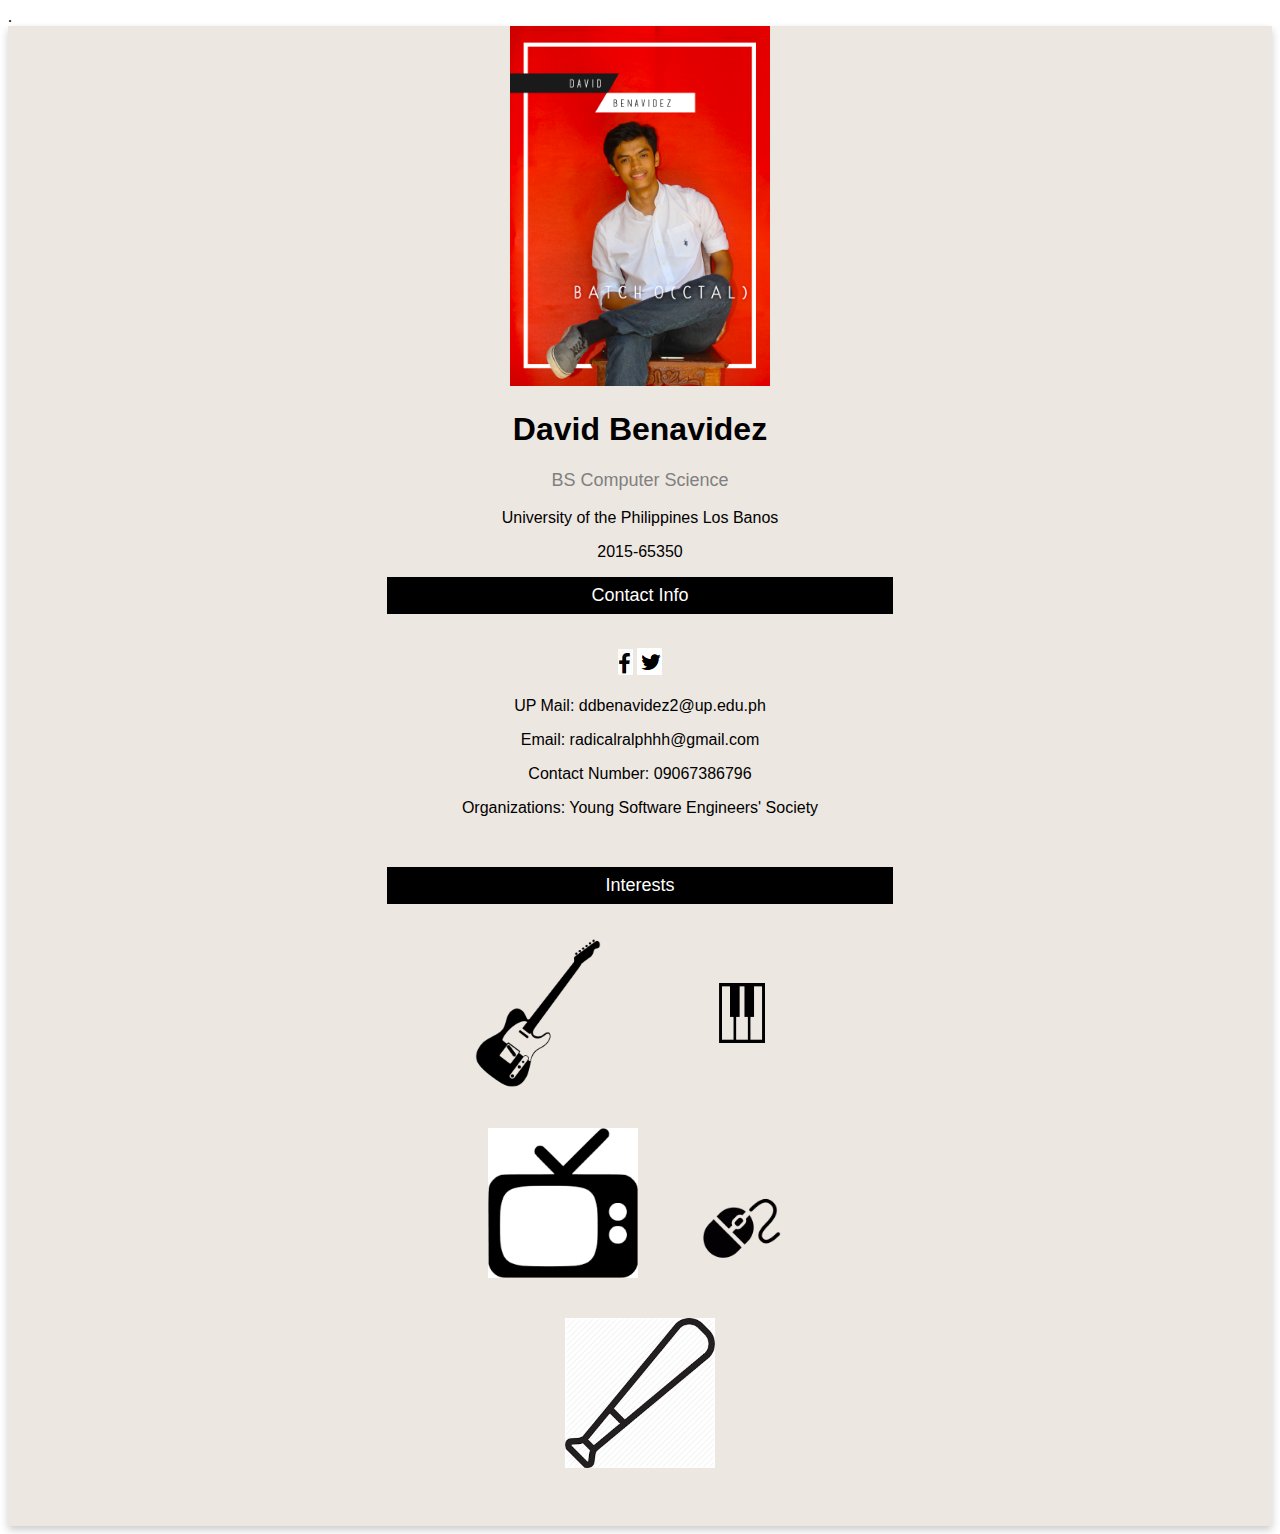
<file: David/index.html>
<!DOCTYPE html>
<html>
	<head>
		<title>Page Title</title>
		<link rel="stylesheet" type="text/css" href="./style.css">.
	</head>
	<body>
		<div class="card">
		  <img src="images/img.jpg" alt="John" width = "260" height = "360">
		    <h1>David Benavidez</h1>
		    <p class="title">BS Computer Science</p>
		    <p> University of the Philippines Los Banos</p>
		    <p> 2015-65350 </p>
		    <p><button>Contact Info</button></p>
		    	<br>
		    	<a href="http://facebook.com/RadicalRalphh"><img src="images/facebook.jpg"></a>
		    <a href="http://twitter.com/RadicalRalph"><img src="images/twitter.jpg"></a> 
		    	<p>UP Mail: ddbenavidez2@up.edu.ph</p>
		    	<p>Email: radicalralphhh@gmail.com</p>
		    	<p>Contact Number: 09067386796</p>
		    	<p>Organizations: Young Software Engineers' Society</p>
		    	<br>
		    <p><button>Interests</button></p>
		  		<br>
	  			<img src="images/guitar.jpg" width = "150" height = "150">
	  			&nbsp&nbsp&nbsp&nbsp&nbsp&nbsp&nbsp&nbsp&nbsp&nbsp
	    		<img src="images/piano.jpg" width = "150" height = "150">
	    		<br>
	    		<br>
	    		<br>
	    		<img src="images/TV.jpg" width = "150" height = "150">
	    		&nbsp&nbsp&nbsp&nbsp&nbsp&nbsp&nbsp&nbsp&nbsp&nbsp
	    		<img src="images/mouse.jpg" width = "100" height = "100">
	    		<br>
	    		<br>
	    		<br>
	    		<img src="images/bbat.jpg" width = "150" height = "150">
		  </div>
		</div>
	</body>

</html>
</file>
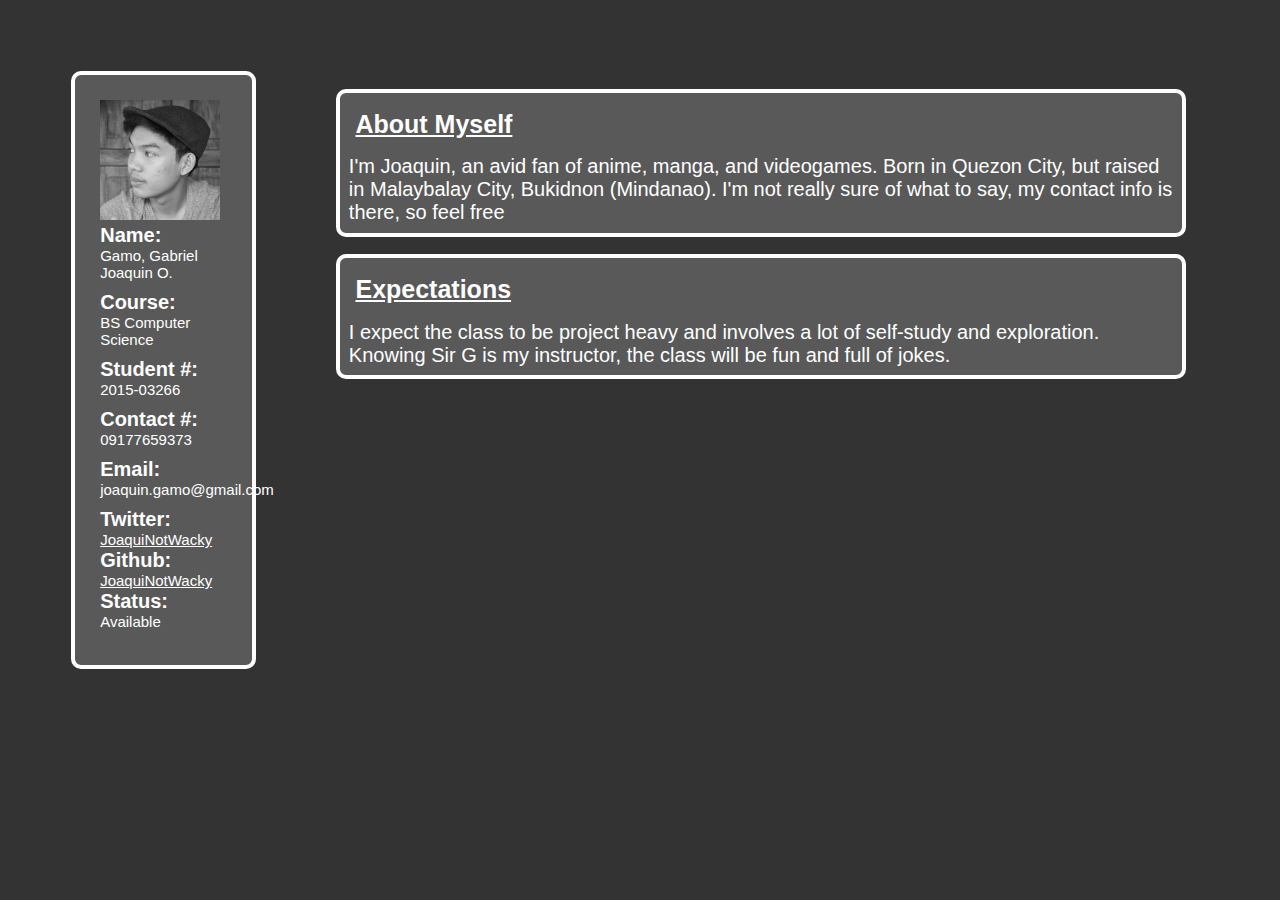
<file: gamo/index.html>
<!DOCTYPE html>
<html>
	<head>
		<title>Joaquin Gamo</title>
		<link rel="stylesheet" href="styles.css">
	</head>


	<body>

	<div class="mainInfo text">
		<img src="joaqui.jpg" alt="Joaqui" style="width:95%">
		<h1 class="topic">Name:</h1> <p class="me">Gamo, Gabriel Joaquin O.</p>
		<h1 class="topic">Course:</h1> <p class="me">BS Computer Science</p>
		<h1 class="topic">Student #:</h1> <p class="me">2015-03266</p>
		<h1 class="topic">Contact #:</h1> <p class="me">09177659373</p>
		<h1 class="topic">Email:</h1> <p class="me">joaquin.gamo@gmail.com</p>
		<h1 class="topic">Twitter:</h1> <a class="me text" href="https://twitter.com/JoaquiNotWacky">JoaquiNotWacky</a> 
		<h1 class="topic">Github:</h1>  <a class="me text" href="https://github.com/JoaquiNotWacky">JoaquiNotWacky</a> 
		<h1 class="topic">Status:</h1> <p class="me">Available</p>

	</div>

	<div class="about">
		
		<div class="boxes">
			<h1 class="titles text"> About Myself</h1>
			<p class= "text info">I'm Joaquin, an avid fan of anime, manga, and videogames. Born in Quezon City, but raised in Malaybalay City, Bukidnon (Mindanao). I'm not really sure of what to say, my contact info is there, so feel free</p>
		</div>	

		<div class="boxes">
			<h1 class="titles text"> Expectations</h1>
			<p class="text info">I expect the class to be project heavy and involves a lot of self-study and exploration. Knowing Sir G is my instructor, the class will be fun and full of jokes.</p>
		</div>
	</div>

	</body>

</html>
</file>
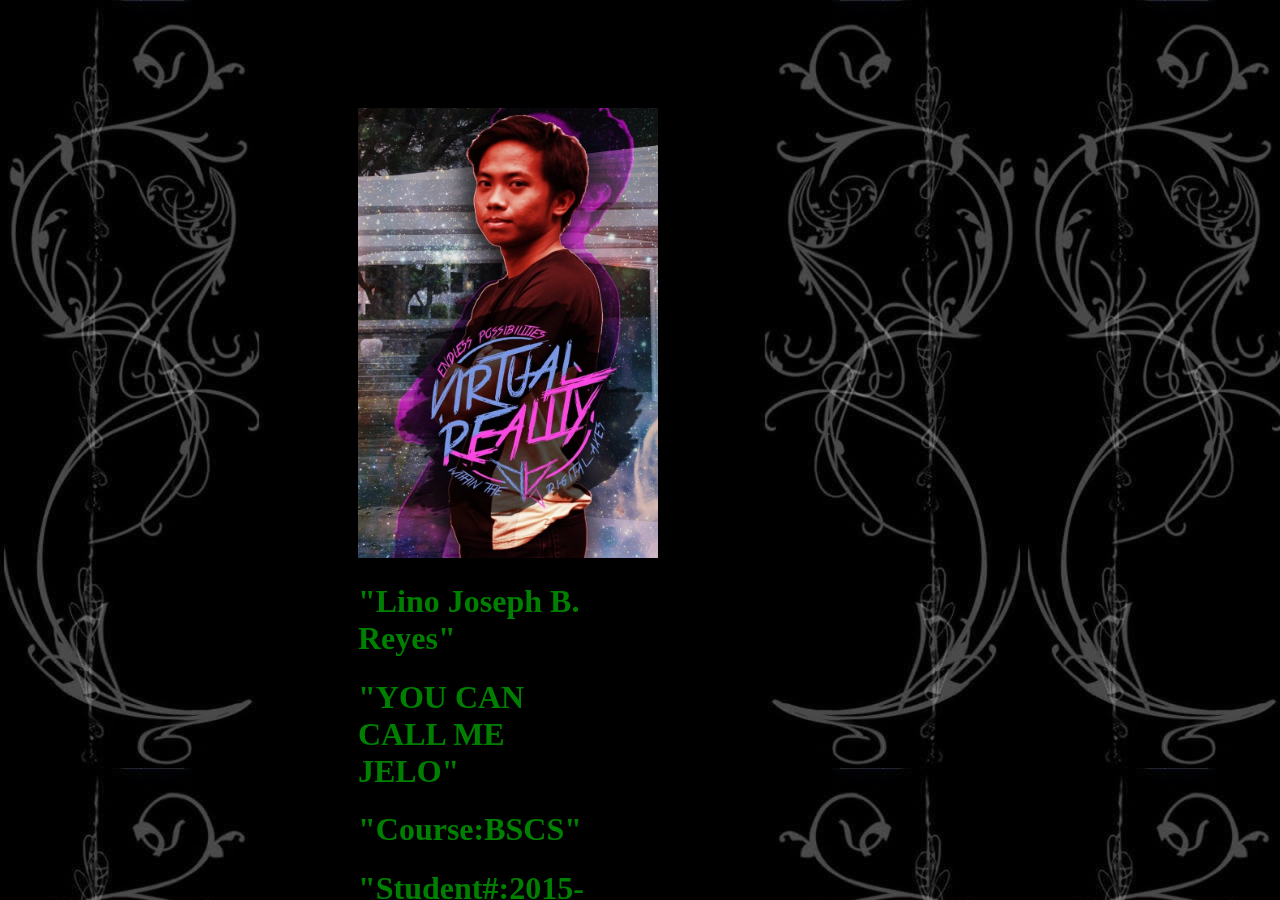
<file: Reyes/index.html>
<!DOCTYPE html>
<html>
	<head>
  		<link rel="stylesheet" href="css.css">
	</head>

<body background="backk.jpg">

<div class="center">
		<img src="picc.jpg" alt="pic.com" width="300" height="450">
		<h1>"Lino Joseph B. Reyes"</h1>
		<h1>"YOU CAN CALL ME JELO"</h1>
		<h1>"Course:BSCS"</h1>
		<h1>"Student#:2015-65337"</h1>
		<h1>"CN:09163263624"</h1>
		
</div>
<div class="right">
	<h1>"I EXPECT THIS CLASS TO BE FUN AND EXCITING!"</h1>
	
</div>
</body>
</html>
</file>
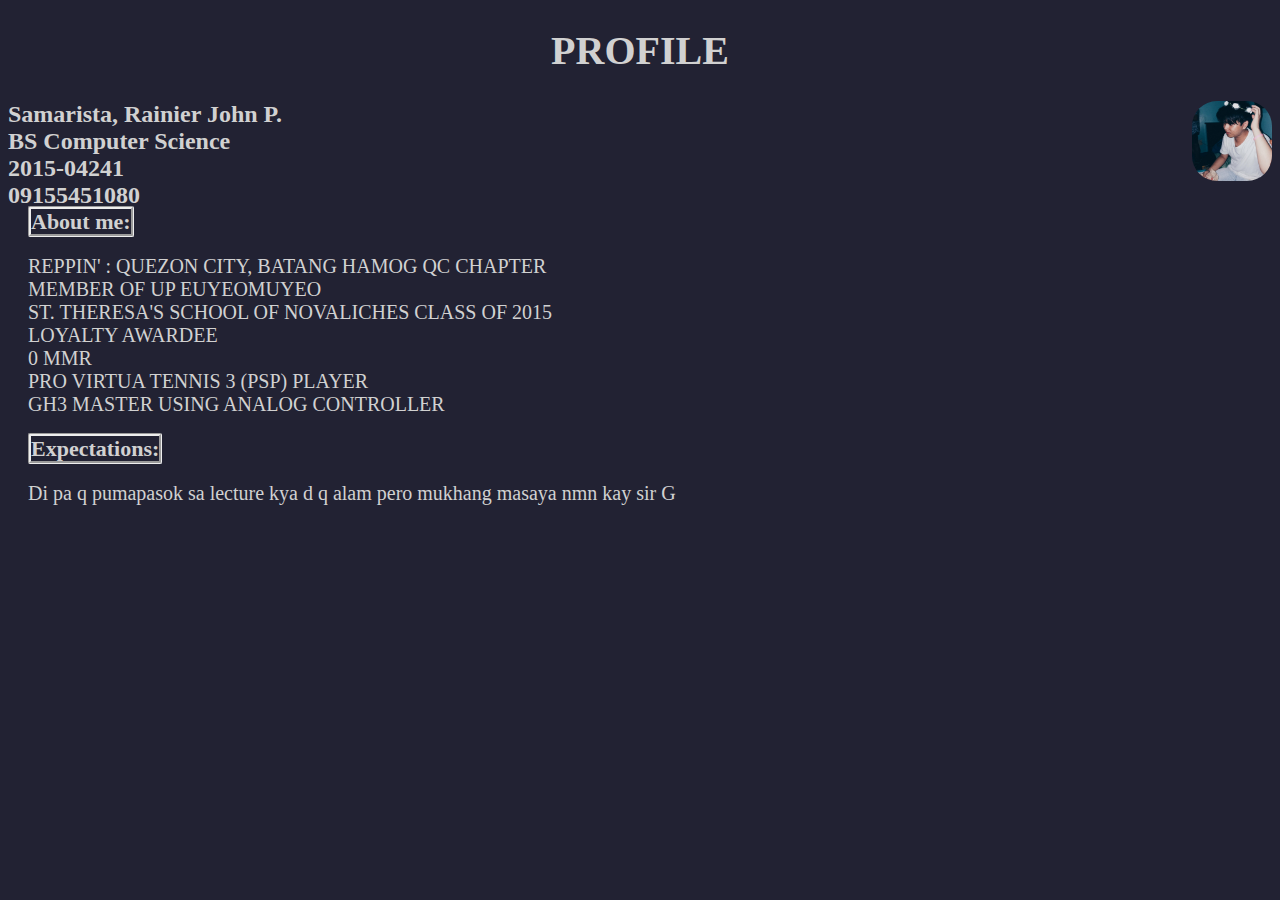
<file: samarista/index.html>
<!DOCTYPE html>

<html>
<head>
<link rel="stylesheet" href = "indexstyle.css">
<title>Profile Page</title>
</head>
	<body>
	<h1>PROFILE</h1>
	<h4> Samarista, Rainier John P.
		<img src = "samarista.jpg" alt = "Picture" style = "float:right;width:80px;height:80px">
	<br>BS Computer Science
	<br>2015-04241
	<br>09155451080</h4>
	<br>
	<h6>About me:</h6><br>
	<p> REPPIN' : QUEZON CITY, BATANG HAMOG QC CHAPTER<br>
		MEMBER OF UP EUYEOMUYEO<br>
		ST. THERESA'S SCHOOL OF NOVALICHES CLASS OF 2015<br>
		LOYALTY AWARDEE<br>
		0 MMR<br>
		PRO VIRTUA TENNIS 3 (PSP) PLAYER<br>
		GH3 MASTER USING ANALOG CONTROLLER<br>
	</p>
	
	
	<h6>Expectations:</h6>
	<p>Di pa q pumapasok sa lecture kya d q alam pero mukhang masaya nmn kay sir G
	</p>
	</body>
</html>
</file>
<file: David/style.css>
<!DOCTYPE html>
<html>
<style>

body {
  background-color: #471100;
}

.card {
  height: 1500px;
  max-width: 1600px;
  box-shadow: 0 4px 8px 0 rgba(0, 0, 0, 0.2);
  margin: auto;
  text-align: center;
  font-family: arial;
  background-color: #ede7e1;
}

.container {
  padding: 0 16px;
}


.title {
  color: grey;
  font-size: 18px;
}

button {
  border: none;
  outline: 0;
  display: inline-block;
  padding: 8px;
  color: white;
  background-color: #000;
  text-align: center;
  width: 40%;
  font-size: 18px;
}

a {
  text-decoration: none;
  font-size: 22px;
  color: black;
}

</style>
</html>
</file>
<file: gamo/styles.css>
body{
	background-color: #333333;
}
.mainInfo{
	margin-top: 5%;
	float:left;
	width: 10%;
	padding: 25px;
	margin-left: 5%;
	border-style: solid;
	border-color: white;
	border-width: 4px;
	border-radius: 10px;
	background-color: #595959;
}

.topic{
	font-family: Arial;
	font-size: 20px;
	margin:0px;
	padding: 0px;
}

.me{
	font-family: Arial;
	font-size: 15px;
	margin:0px;
	padding: 0px 0px 10px 0px ;
}

.img{
	margin-bottom: 10px;
}

.text{
	color: white;
}

.titles{
	font-family: Arial;
	font-size: 25px;
	margin-left: 15px;
	text-decoration: underline;
}

.about{
	float: left;
	width: 70%;
	margin:5%;

}

.info{
	font-family: Arial;
	font-size: 20px;
	margin: 1%;

}

.boxes{
	border-style: solid;
	border-color: white;
	border-width: 4px;
	border-radius: 10px;
	background-color: #595959;
	margin: 2%;
}
</file>
<file: Reyes/css.css>
body {
    background-color: powderblue;
}
h1,h2{
    color: green;
}
p {
    color: red;
}
.center {
    position: fixed;
    color: green;
    float: left;
    margin: 100px 350px;
    width: 20%;
    
}
.right {
    position: fixed;
    margin: 300px 1400px;
   
}
</file>
<file: samarista/indexstyle.css>
h1{
	text-align: center;
	/*border-radius: 25px;
    background: white;
    padding: 20px; 
    width: 200px;
    height: 20px; 
    margin-left: 250px;*/
   	color: #D1D1D1;
   	font-size:40px;
}
h4{
	font-size:24px;
	display:inline;
	color: #D1D1D1;
}

p{
	margin-left: 20px;
	font-size:20px;
	color: #D1D1D1;
}

h6{
	display:inline;
	margin-left: 20px;
	font-size:22px;
	border-style: groove;
	border-radius: 2px;
	color: #D1D1D1;
}

body {
    background-color: #222233;
}

img{
	border-radius: 25px;
	background-position: right top;
    width: 450px;
    height: 400px; 
}
</file>
